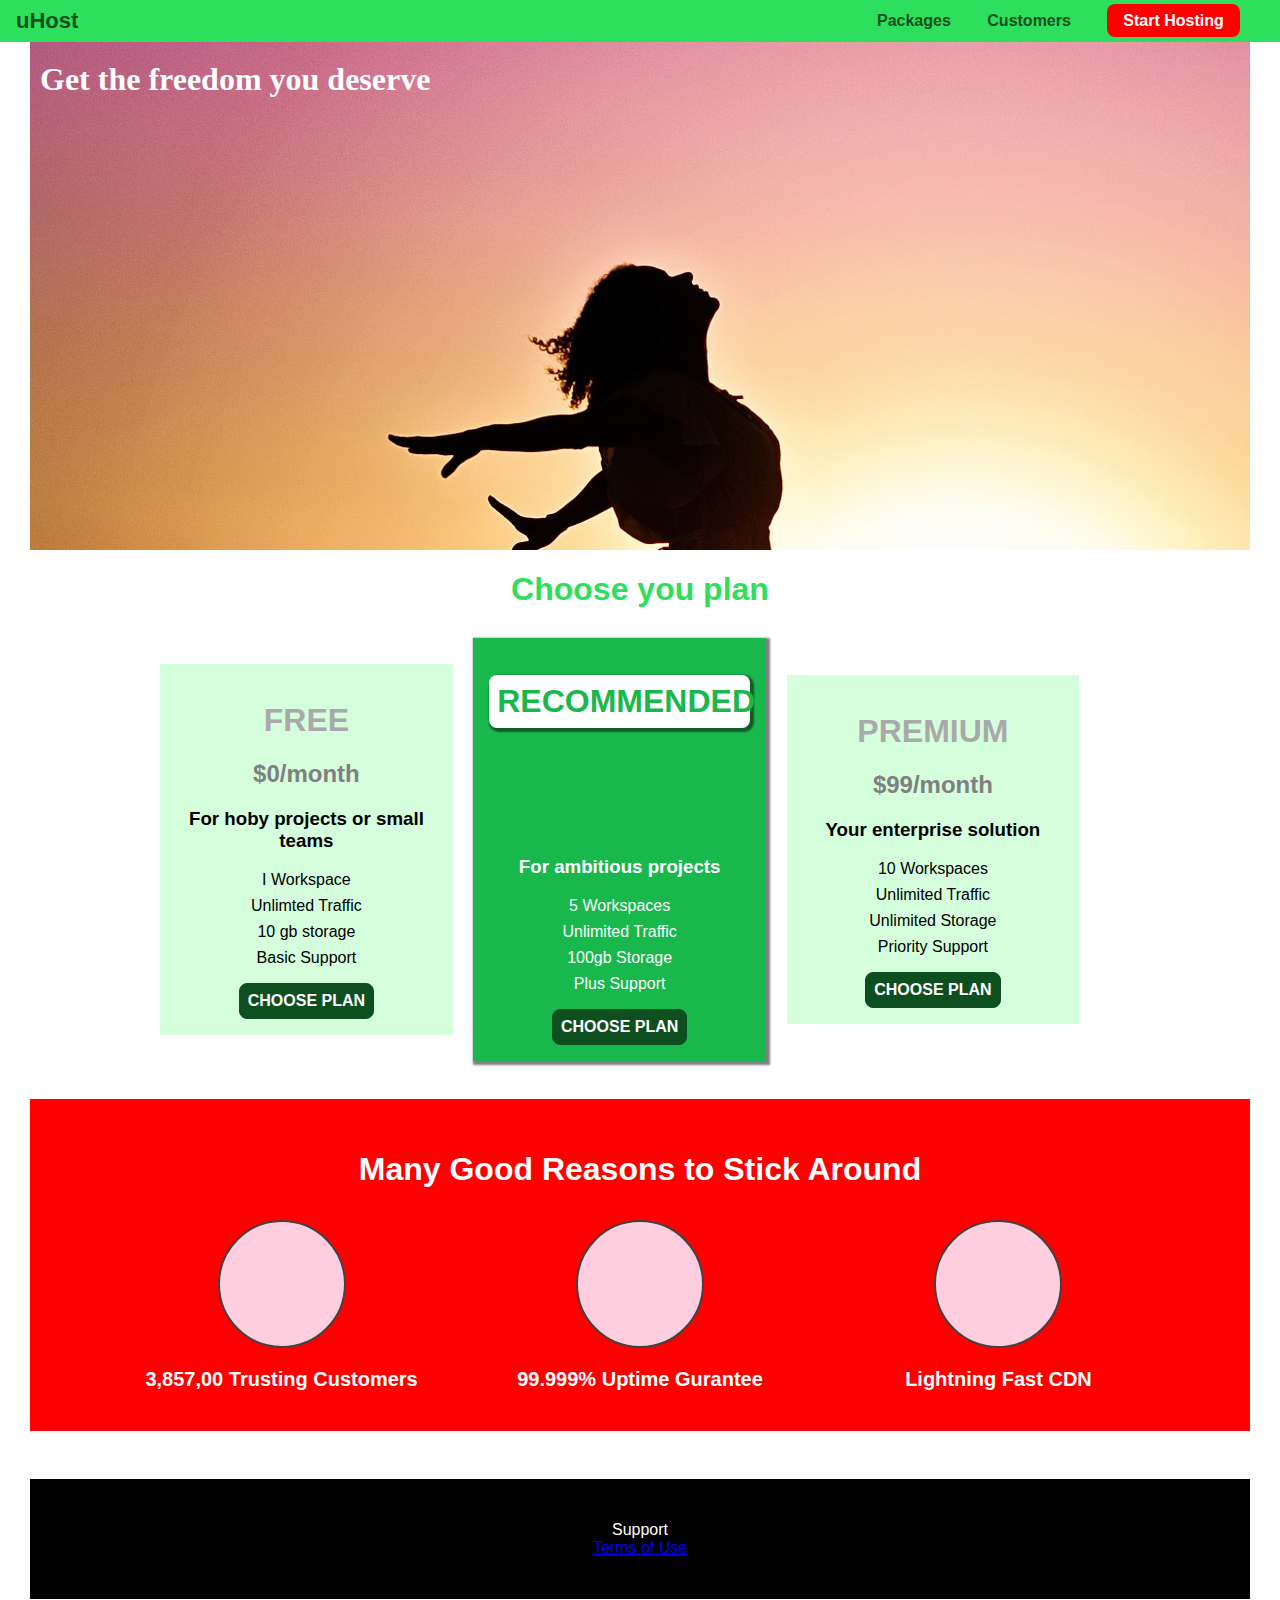
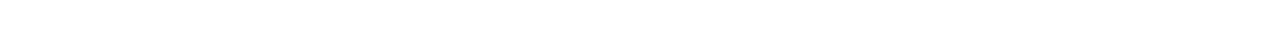
<file: uhost/index.html>
<!DOCTYPE html>
<html lang="en">
<head>
  <meta charset="UTF-8">
  <meta http-equiv="X-UA-Compatible" content="IE=edge">
  <meta name="viewport" content="width=device-width, initial-scale=1.0">
  <title>Document</title>
  <link rel="stylesheet" type="text/css" href="shared.css">
  <link rel='stylesheet' type='text/css' href='main.css'>
</head>
<body>
  <header class="main-header">
    <div > 
      <a href="index.html" class="main-header__brand">
        uHost
      </a>
    </div>
    <nav class="main-nav">
      <ul class="main-nav__items">
        <li class="main-nav__item"> <a href="Packages/index.html">Packages</a></li>
        <li class="main-nav__item"> <a href="Packages/index.html">Customers</a></li>
        
        <li class="main-nav__item main-nav__item--cta"> <a href="Packages/index.html">Start Hosting</a></li>
      </ul>
    </nav>
  </header>
  <main>
    <section id="product-overview">
<h1>
  Get the freedom you deserve
</h1>
    </section>
    <section id="plans">
<h1 class="section-title">
  Choose you plan
</h1>
<div class="plan__list">
  <article class="plan">
    <h1 class="plan__title" >FREE</h1>
    <h2 class="plan__price">$0/month</h2>
    <h3>For hoby projects or small teams</h3>
    <ul class="plan__features">
      <li>I Workspace</li>
      <li>Unlimted Traffic</li>
      <li>10 gb storage</li>
      <li>Basic Support</li>
    </ul>
    <div>
      <button class="button">CHOOSE PLAN</button>
    </div>
  </article>
  <article class="plan plan__highlighted">
    <h1 class="plan__annotation">RECOMMENDED</h1>
    <h1 class="plan__title">PLUS</h1>
    <h2 class="plan__price">$29/month</h2>
    <h3>For ambitious projects</h3>
    <ul class="plan__features">
      <li>5 Workspaces</li>
      <li>Unlimited Traffic</li>
      <li>100gb Storage</li>
      <li>Plus Support</li>
    </ul>
    <div>
      <button class="button">CHOOSE PLAN</button>
    </div>
  </article>
  <article class="plan">
    <h1 class="plan__title">PREMIUM</h1>
    <h2 class="plan__price">$99/month</h2>
    <h3>Your enterprise solution</h3>
    <ul class="plan__features">
      <li>10 Workspaces</li>
      <li>Unlimited Traffic</li>
      <li>Unlimited Storage</li>
      <li>Priority Support</li>
    </ul>
    <div>
      <button class="button">CHOOSE PLAN</button>
    </div>
  </article>
</div>
    </section>
    <section id="key-features"> 
   <h1 class="plan__reason">Many Good Reasons to Stick Around</h1>
   <ul class="key-feature__list">
    <li class="key-feature">
      <div class="key-feature__image">

      </div>
      <p class="key-feature__description">3,857,00 Trusting Customers</p>
    </li>
    <li class="key-feature">
      <div class="key-feature__image">

      </div>
      <p class="key-feature__description">99.999% Uptime Gurantee</p>
    </li>
    <li class="key-feature">
      <div class="key-feature__image">
 
      </div>
      <p class="key-feature__description">Lightning Fast CDN</p>

    </li>
   </ul>
  </section>
  </main>
  <footer class="main-footer">
    <nav>
      <ul class="main-footer__links">
        <li class="footer__links">
          <li class=" main-footer__link">
          <a href="#">Support</a>
        </li>
      <li>
      <a href="#">Terms of Use</a>

      </li>
      </ul>
    </nav>
  </footer>
  
</body>
</html>
</file>
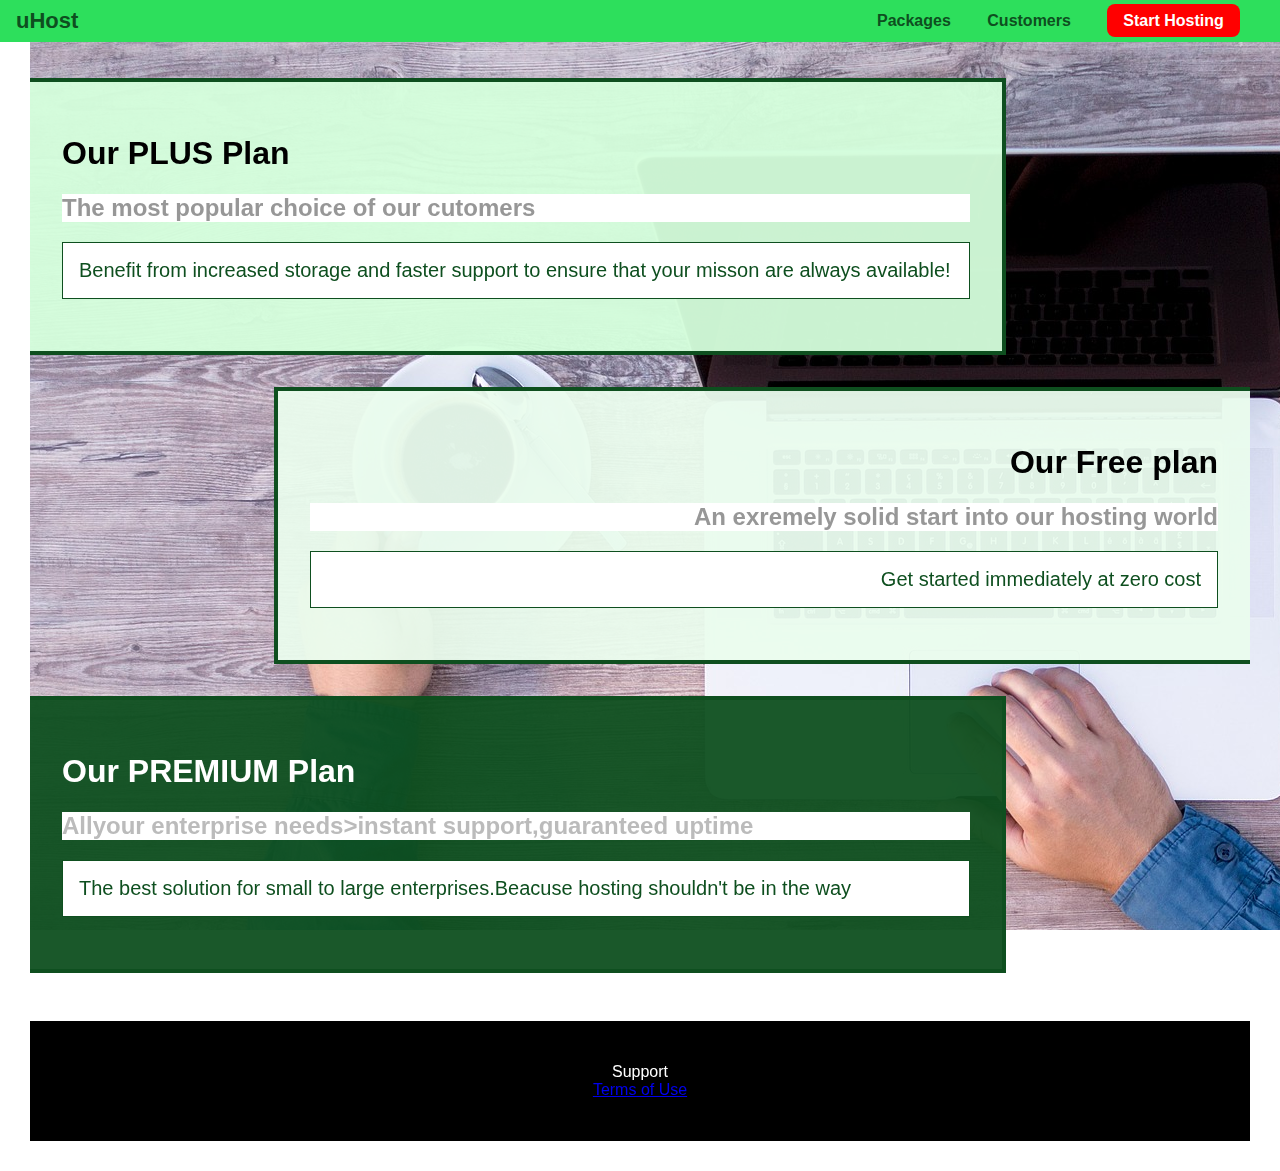
<file: uhost/packages/index.html>
<!DOCTYPE html>
<html lang="en">
<head>
  <meta charset="UTF-8">
  <meta http-equiv="X-UA-Compatible" content="IE=edge">
  <meta name="viewport" content="width=device-width, initial-scale=1.0">
  <title>Document</title>
  <link rel="stylesheet"  href="../shared.css">
  <link rel="stylesheet"  href="packages.css">
</head>
<body>
  <div class="background"></div>
  <header class="main-header">
    <div > 
      <a href="../index.html" class="main-header__brand">
        uHost
      </a>
    </div>
    <nav class="main-nav">
      <ul class="main-nav__items">
        <li class="main-nav__item"> <a href="index.html">Packages</a></li>
        <li class="main-nav__item"> <a href=../customers/index.html">Customers</a></li>
        
        <li class="main-nav__item main-nav__item--cta"> <a href="../start-hosting/index.html">Start Hosting</a></li>
      </ul>
    </nav>
  </header>
  <main>
    <section class="package" id="plus">
      <a href="#">
        <h1 class="package__title">Our PLUS Plan</h1>
        <h2 class="package__subtitle">The most popular choice of our cutomers</h2>
        <p class="package__info">Benefit from increased storage and faster support to ensure that your misson are always available!</p>
      </a>
    </section>
    <section class="package" id="free">
      <a href="#">
        <h1 class="package__title">
          Our Free plan
        </h1>
        <h2 class="package__subtitle"> An exremely solid start into our hosting world</h2>
        <p class="package__info">Get started immediately at zero cost</p>
      </a>
    </section>
    <div class="clearfix"></div>
    <section class="package" id="premium">
      <a href="#">
        <h1 class="package__title">Our PREMIUM Plan</h1>
        <h2 class="package__subtitle">Allyour enterprise needs>instant support,guaranteed uptime</h2>
        <p class="package__info">The best solution for small to large enterprises.Beacuse hosting shouldn't be in the way</p>
      </a>
    </section>
    
  </main>

  <footer class="main-footer">
    <nav>
      <ul class="main-footer__links">
        <li class="footer__links">
          <li class=" main-footer__link">
          <a href="#">Support</a>
        </li>
      <li>
      <a href="#">Terms of Use</a>

      </li>
      </ul>
    </nav>
  </footer>
  
</body>
</html>
</file>
<file: uhost/shared.css>
*{
  box-sizing:border-box;
}
html{
  margin:30px;
}
body{
  font-family:'Monteserrat',sans-serif;
  margin:0;
}

.main-header{
  width:100%;
  position:fixed;
  top:0;
  left:0;
  background:#2ddf5c;
  width:100%;
  padding:8px 16px;
  z-index:0;
} 
.main-header > div{
 display:inline-block;
 vertical-align: middle;
}
.main-header__brand{
color:#0e4f1f;
text-decoration:none;
font-weight:bold;
font-size:22px;
}
.main-nav{
  display:inline-block;
  text-align:right;
  width:calc(100% - 75px);
  vertical-align:middle;
}
.main-nav__items{
  margin:0;
  padding:0;
  list-style:none;
  
}
.main-nav__item{
  display: inline-block;
  margin:0 16px; 
  
}
.main-nav__item a{
  text-decoration:none;
  color:#0e4f1f;
  font-weight:bold;
 padding:3px 0;
}

.main-nav__item a:hover,
.main-nav__item a:active
{
  color:white;
  border-bottom:5px solid white;
}
.main-nav__item--cta a{
  color:white;
  background:red;
  padding:8px 16px;
  border-radius:8px;
}
.main-nav__item--cta a:hover,
.main-nav__item--cta a:active{
color:red;
background:white;
border:none;
}
#product-overview {
  background:url('freedom.jpg');
  width:100%;
  height:520px;
  padding:10px;

}

.section-title{
  color:#2ddf5c;
  text-align:center;
}
.main-footer{
  background-color:black;
  padding:42px;
  margin-top:48px;
}
.main-footer__links{
list-style-type: none;
margin:0;
padding:0;
text-align:center;
}
.main-footer__link{
  display:inline-block;
  margin:0 16px;
}
.main-footer__link a{
  color:white;
  text-decoration:none;
}
.main-footer__link a:hover,
.main-footer__link a:active{
  color:#ccc;
}
.button{
  background:#0e4f1f;
  color:white;
  font:inherit;
  border:1.5px solid #0e4f1f;
  padding:8px;
  border-radius:8px;
  font-weight:bold;
  cursor:pointer;
}
.button:hover,
.button:active{
  background:white;
  color:darkgreen;
}
</file>
<file: uhost/main.css>
#product-overview h1 {
  color:white;
  font-family:'Anton','sanserif'
}

.plan__list{
  width:80%;
  margin:auto
}


.plan{
  background:#d5ffdc;
  text-align:center;
  padding:16px;
  margin:8px;
  display:inline-block;
  width:30%;
  vertical-align:middle;
}
.plan__highlighted{
  background:#19b84c;
  color:white;
  box-shadow:2px 2px 2px 2px rgba(0,0,0,0.5);
}
.plan__annotation{
  background:white;
  color:#19b84c;
  padding:8px;
  box-shadow:2px 2px 2px 2px rgba(0,0,0,0.5);
  border-radius:8px;
}
.plan__title{
  color:darkgray;
}

.plan__price{
  color:grey;
} 
.plan__highlighted .plan__title{
  color:#0e4f1f00;
} 

.plan__highlighted .plan__price{
  color:#0e4f1f00;
}

.plan__features{
  list-style-type: none;
  padding:0;

}
.plan__features li{
  margin:8px 0; 
}
.plan__reason{
  text-align:center;
  color:#2ddf5c;
}

#key-features{
 background: red;
 margin-top:30px;
 padding:20px; 
}
#key-features .plan__reason{
  color:white;
  margin:32px;
}
.key-feature__list{
  list-style-type:none;
  margin:0;
  padding:0;
  text-align:center;
}
.key-feature{
  display: inline-block;
  width:30%;
  vertical-align:top;
}
.key-feature__image{
  background:#ffcede;
  width:128px;
  border:2px solid #424242;
  border-radius:50%;
  height:128px;
  margin:0 auto;
}

.key-feature__description{
  text-align:center;
  font-weight:bold;
  color:white;
  font-size:20px;
}
</file>
<file: uhost/packages/packages.css>
main{
  padding-top:32px; 
}
.background{
background:url("../images/plans-background.jpg");
width:100%;
height:100%;
position:fixed;
z-index:-1;
}
.package{
  width:80%;
  margin:16px 0;
  border:4px solid #0e4f1f;
  border-left:none;
  
}
.package a{
  text-decoration:none;
  color:inherit;
  display:block;
  padding:32px;
}
.package:hover,
.package:active{
  box-shadow:2px 2px 4px rgba(0,0,0,0.5);
  border-color:#ff5454;
}
.package__subtitle{
  color:#979797;
  background:white;
}

.package__info{
  padding:16px;
  border:1px solid #0e4f1f;
  font-size:20px;
  color:#0e4f1f;
  background:white;
}
.clearfix{
  clear:both;
}
#plus{
  background:rgba(213,255,220,0.95);
  
}
#free{
  background: rgba(234,252,237,0.95);
  float:right;
  border-right:none;
  border-left:4px solid #0e4f1f;
  text-align:right;
}

 #free:hover,
#free:active{
  border-left-color:#ff5454;
}
#premium{
  background: rgba(14,79,31,0.95);
}
#premium .package__title{
  color:white;
}
#premium .package__subtitle{
  color:#bbb;
}
#premium__info{
  padding:10px;
  border:1px solid #0c4f1f;
}
</file>
